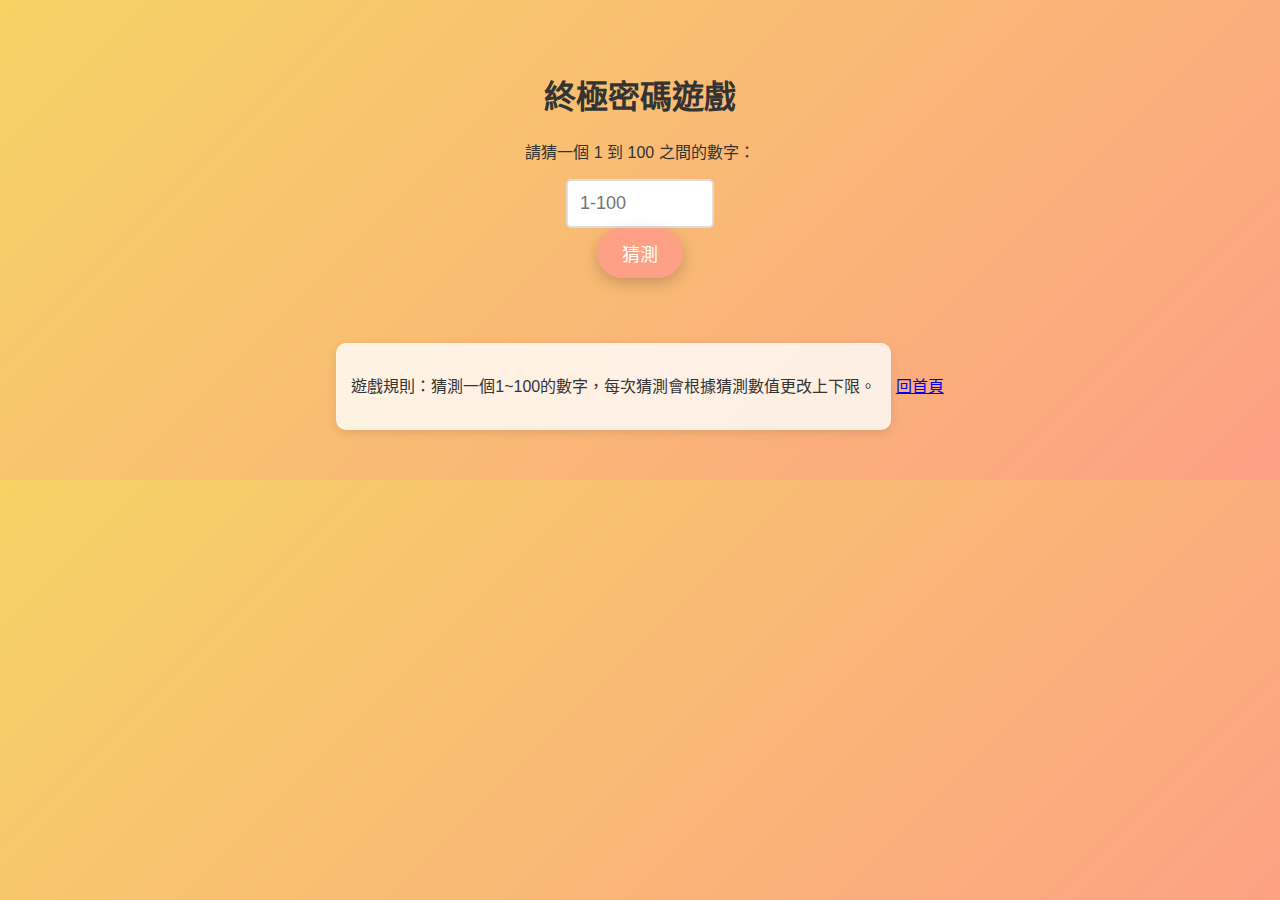
<file: html/boom.html>
<!DOCTYPE html>
<html lang="zh-TW">

<head>
    <meta charset="UTF-8">
    <meta name="viewport" content="width=device-width, initial-scale=1.0">
    <title>終極密碼遊戲</title>

    <style>
        body {
            font-family: 'Roboto', sans-serif;
            text-align: center;
            padding: 50px;
            margin: 0;
            background: linear-gradient(135deg, #f6d365 0%, #fda085 100%);
            color: #333;
        }

        input[type="number"] {
            padding: 12px;
            font-size: 18px;
            width: 120px;
            border: 2px solid #ddd;
            border-radius: 5px;
            outline: none;
            transition: border-color 0.3s ease;
        }

        input[type="number"]:focus {
            border-color: #fda085;
        }

        button {
            padding: 12px 25px;
            font-size: 18px;
            background: #fda085;
            color: white;
            border: none;
            border-radius: 25px;
            cursor: pointer;
            box-shadow: 0px 5px 15px rgba(0, 0, 0, 0.2);
            transition: all 0.3s ease;
        }

        button:hover {
            background: #f6d365;
            transform: translateY(-3px);
            box-shadow: 0px 7px 20px rgba(0, 0, 0, 0.3);
        }

        .message {
            margin-top: 25px;
            font-size: 20px;
            font-weight: bold;
            color: #444;
        }

        .rules {
            margin-top: 40px;
            font-size: 16px;
            line-height: 1.6;
            color: #333;
            background: rgba(255, 255, 255, 0.8);
            padding: 15px;
            border-radius: 10px;
            display: inline-block;
            box-shadow: 0px 3px 10px rgba(0, 0, 0, 0.1);
        }
    </style>
</head>

<body>

    <h1>終極密碼遊戲</h1>
    <p>請猜一個 1 到 100 之間的數字：</p>

    <input type="number" id="guess" min="1" max="100" placeholder="1-100">
    <br>
    <button onclick="checkGuess()">猜測</button>

    <div id="message" class="message"></div>

    <div class="rules">
        <p>遊戲規則：猜測一個1~100的數字，每次猜測會根據猜測數值更改上下限。</p>
    </div>

    <script>
        // 隨機產生 1 到 100 的數字作為答案
        const secretNumber = Math.floor(Math.random() * 100) + 1;
        let lowerBound = 1;
        let upperBound = 100;

        // 判斷用戶猜測的數字
        function checkGuess() {
            const userGuess = parseInt(document.getElementById('guess').value);
            const messageDiv = document.getElementById('message');

            // 檢查用戶輸入
            if (isNaN(userGuess) || userGuess < 1 || userGuess > 100) {
                messageDiv.textContent = '請輸入 1 到 100 之間的數字。';
                messageDiv.style.color = 'red';
                return;
            }

            // 檢查猜測是否正確
            if (userGuess === secretNumber) {
                alert('恭喜！您猜對了！');
                location.reload(); // 重新載入頁面，開始新一輪遊戲
            } else {
                if (userGuess < secretNumber) {
                    lowerBound = userGuess + 1; // 猜的數字太小，更新下限
                    messageDiv.textContent = `你猜的是：${userGuess}。請猜一個更大的數字！範圍：${lowerBound} 到 ${upperBound}`;
                } else {
                    upperBound = userGuess - 1; // 猜的數字太大，更新上限
                    messageDiv.textContent = `你猜的是：${userGuess}。請猜一個更小的數字！範圍：${lowerBound} 到 ${upperBound}`;
                }
                messageDiv.style.color = 'orange';
            }
        }
    </script>
    <a href="index.html" class="nav-button">回首頁</a>
</body>

</html>
</file>
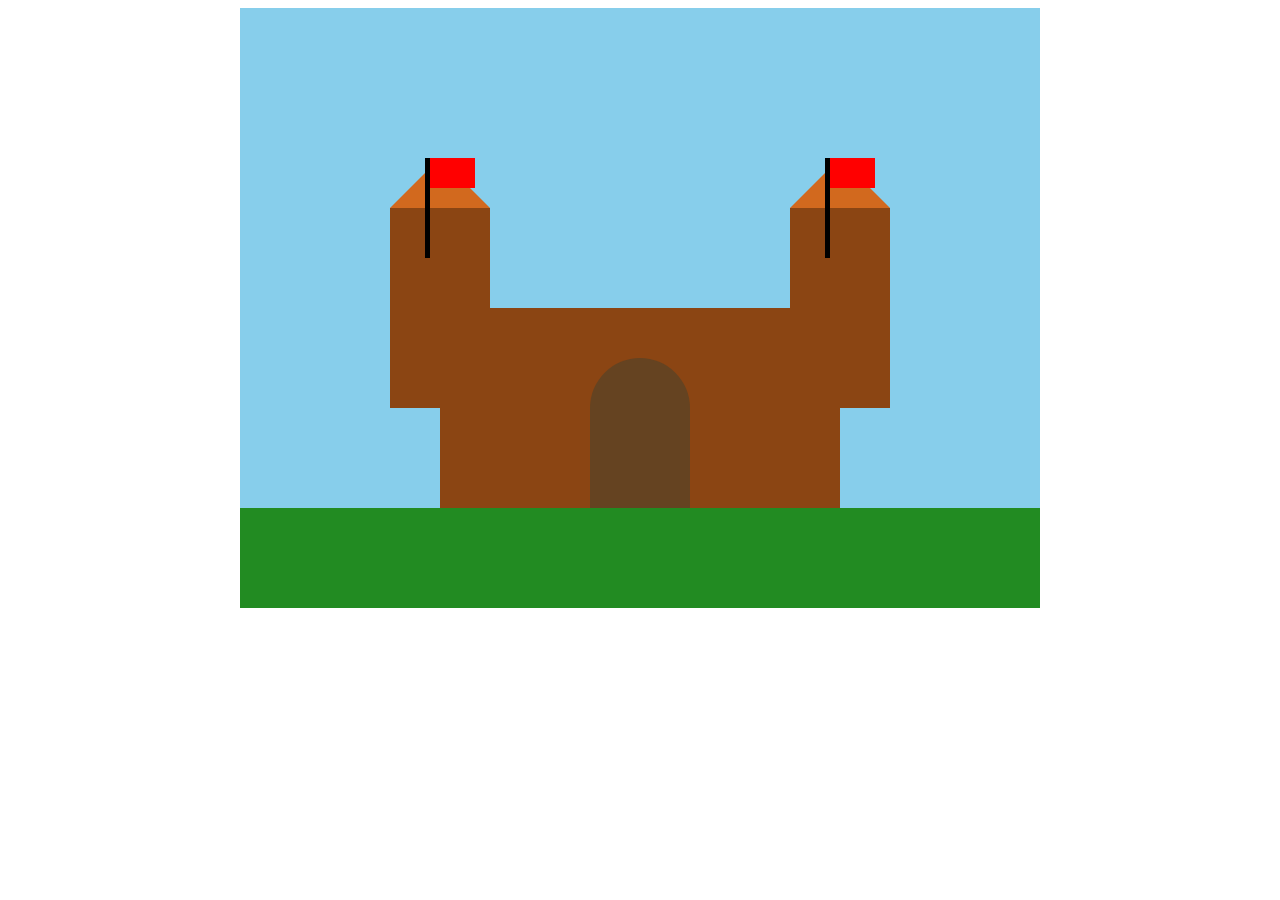
<file: html/draw.html>
<!DOCTYPE html>
<html lang="en">
<head>
    <meta charset="UTF-8">
    <meta name="viewport" content="width=device-width, initial-scale=1.0">
    <title>Castle Drawing</title>
    <style>
        canvas {
            display: block;
            margin: 0 auto;
            background-color: #87CEEB; /* 天空藍色 */
        }
    </style>
</head>
<body>
    <canvas id="castleCanvas" width="800" height="600"></canvas>
    <script>
        const canvas = document.getElementById('castleCanvas');
        const ctx = canvas.getContext('2d');

        // 畫地面
        ctx.fillStyle = "#228B22"; // 綠色草地
        ctx.fillRect(0, 500, 800, 100);

        // 畫城堡牆壁
        ctx.fillStyle = "#8B4513"; // 棕色牆壁
        ctx.fillRect(200, 300, 400, 200);

        // 畫塔樓
        function drawTower(x, y) {
            ctx.fillStyle = "#8B4513";
            ctx.fillRect(x, y, 100, 200);

            // 塔樓頂部
            ctx.fillStyle = "#D2691E"; // 橙色頂部
            ctx.beginPath();
            ctx.moveTo(x, y);
            ctx.lineTo(x + 50, y - 50);
            ctx.lineTo(x + 100, y);
            ctx.closePath();
            ctx.fill();
        }

        drawTower(150, 200);
        drawTower(550, 200);

        // 畫城門
        ctx.fillStyle = "#654321"; // 深棕色城門
        ctx.fillRect(350, 400, 100, 100);
        ctx.beginPath();
        ctx.arc(400, 400, 50, 0, Math.PI, true); // 半圓城門
        ctx.fill();

        // 畫旗幟
        function drawFlag(x, y) {
            ctx.fillStyle = "#FF0000"; // 紅色旗幟
            ctx.fillRect(x, y, 50, 30);
            ctx.fillStyle = "#000000"; // 黑色旗桿
            ctx.fillRect(x, y, 5, 100);
        }

        drawFlag(185, 150);
        drawFlag(585, 150);
    </script>
</body>
</html>
</file>
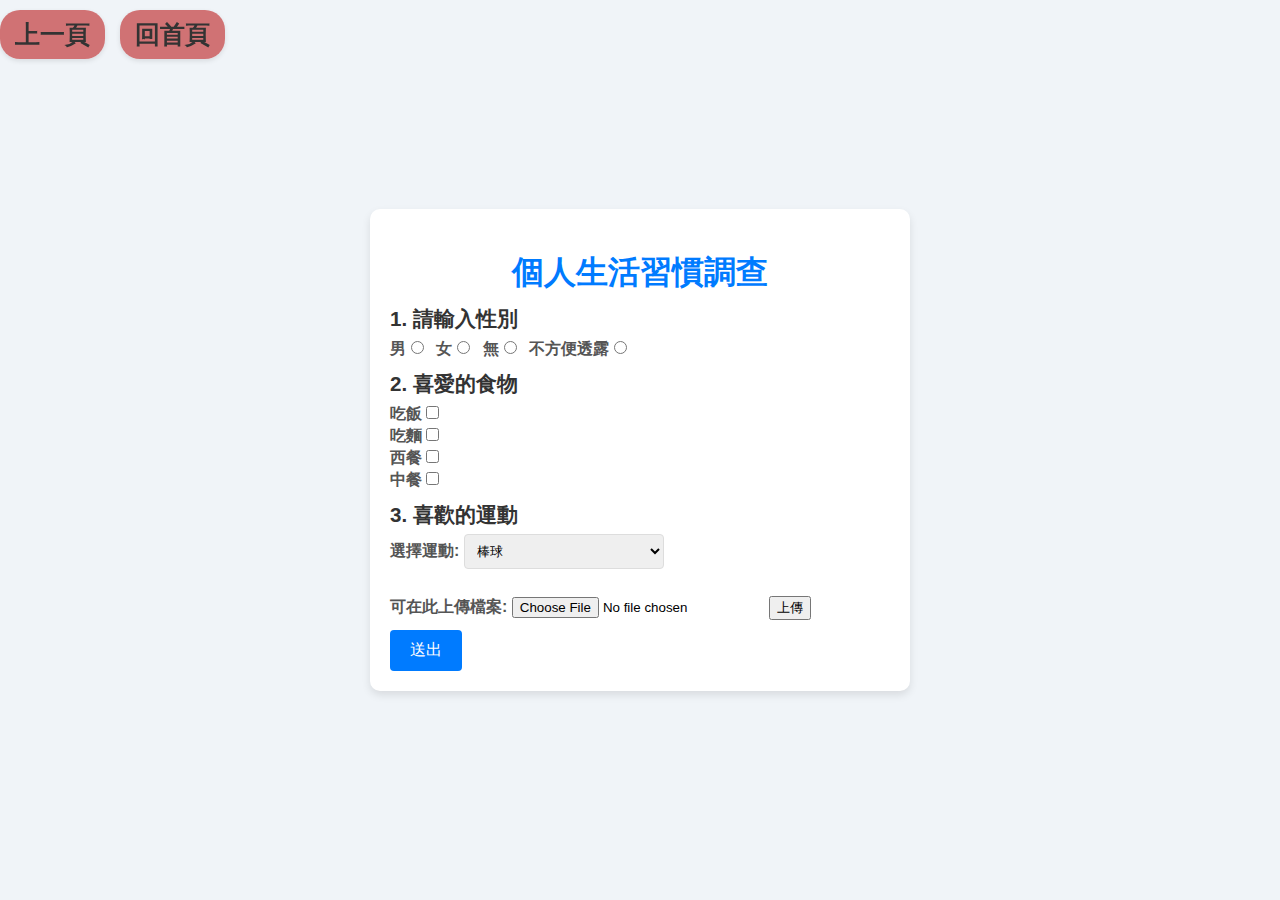
<file: html/form.html>
<!DOCTYPE html>
<html lang="en">
<head>
    <meta charset="UTF-8">
    <meta name="viewport" content="width=device-width, initial-scale=1.0">
    <title>input表單練習</title>
    <link rel="stylesheet" href="css/form.css">
    <script>
        function sayhello(content){
            alert(content);
        }

    </script>
    
</head>
<body>
    <div class="form-section">
        <h1>個人生活習慣調查</h1>
        <span><h3>1. 請輸入性別</h3></span>
        <label>男</label><input type="radio" name="apdt" value="1">
        <label>女</label><input type="radio" name="apdt" value="1">
        <label>無</label><input type="radio" name="apdt" value="1">
        <label>不方便透露</label><input type="radio" name="apdt" value="1"><br>

        <span><h3>2. 喜愛的食物</h3></span>
        <label>吃飯</label><input type="checkbox" name="apdt" value="1"><br>
        <label>吃麵</label><input type="checkbox" name="apdt" value="2"><br>
        <label>西餐</label><input type="checkbox" name="apdt" value="3"><br>
        <label>中餐</label><input type="checkbox" name="apdt" value="4"><br>

        <span><h3>3. 喜歡的運動</h3></span>
        <label for="dropdown">選擇運動:</label>
        <select id="dropdown" name="options">
            <option value="option1">棒球</option>
            <option value="option2">籃球</option>
            <option value="option3">游泳</option>
            <option value="option4">排球</option>
        </select><br><br>

        <form action="/upload" method="post" enctype="multipart/form-data">
            <label for="fileUpload">可在此上傳檔案:</label>
            <input type="file" id="fileUpload" name="file" accept=".jpg, .png, .pdf">
            <input type="submit" value="上傳">
        </form>

        <input type="button" id="but1" value="送出" onclick="sayhello('已送出')">
    </div>
    <div class="nav-links">
        <a href="index.html" class="nav-button">上一頁</a>
        <a href="index.html" class="nav-button">回首頁</a>
    </div>
</body>
</html>
</file>
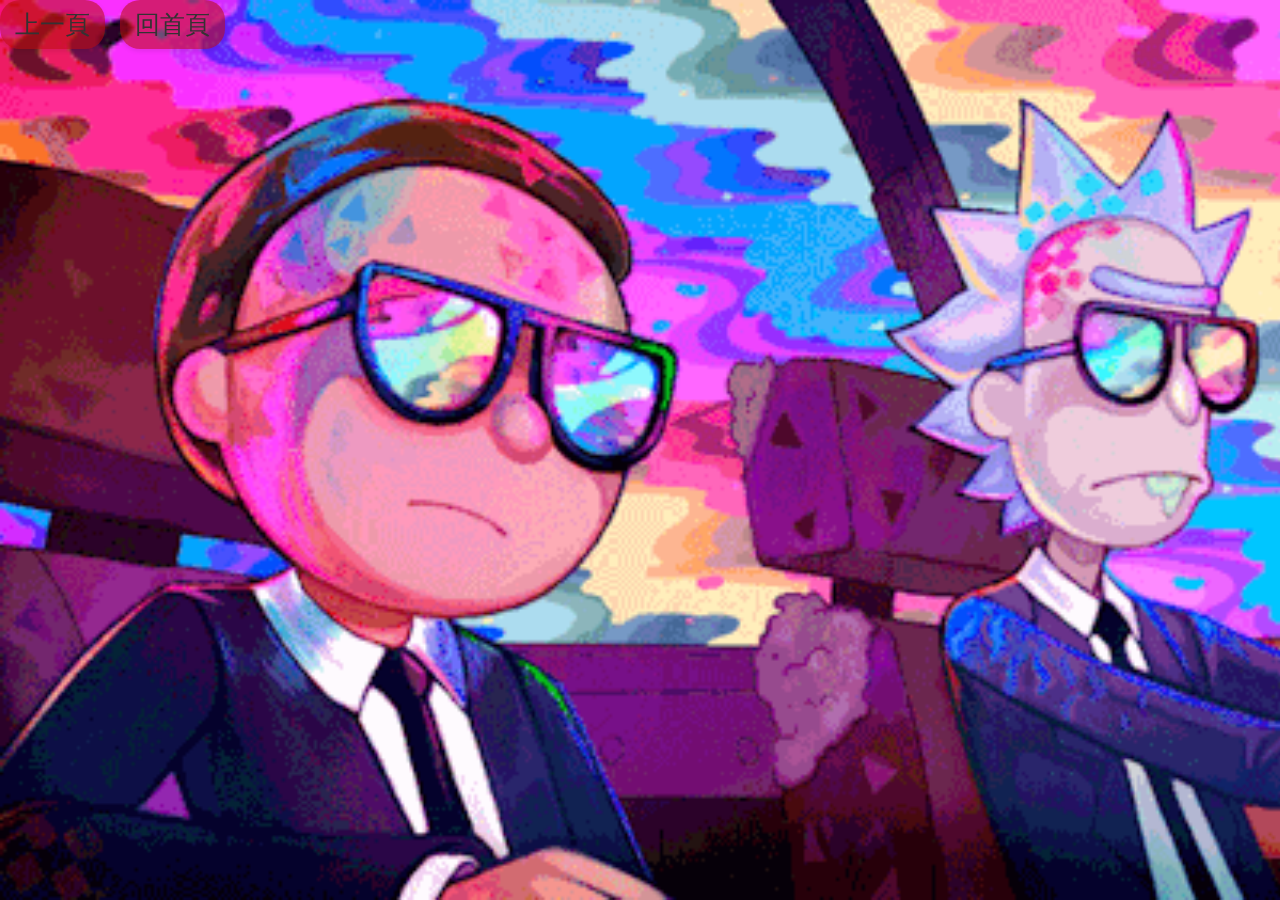
<file: html/ling111.html>
<!DOCTYPE html>
<html lang="en">

<head>
    <meta charset="UTF-8">
    <meta name="viewport" content="width=device-width, initial-scale=1.0">
    <title>0929超連結練習</title>
    <link rel="stylesheet" href="css/last.css">
</head>
<style>
    body {
        font-family: Arial, sans-serif;
        margin: 0;
        padding: 0;
        background-image: url('rick.gif');
        background-size: cover;
        background-repeat: no-repeat;
        background-attachment: fixed;
    }
</style>

<body>
    <div class="nav-links">
        <a href="ling11.html" class="nav-button">上一頁</a>
        <a href="index.html" class="nav-button">回首頁</a>
    </div>
</body>

</html>
</file>
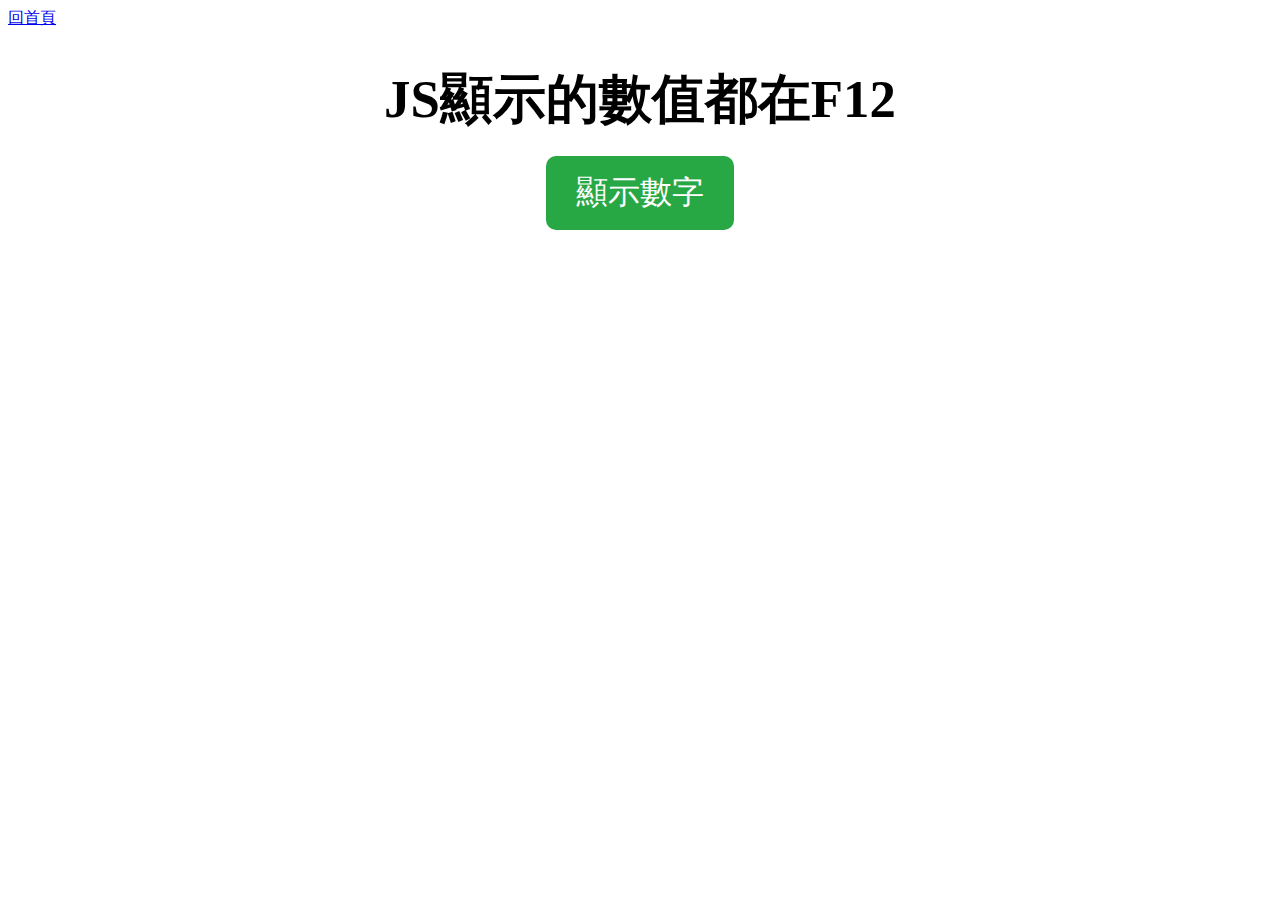
<file: html/sort.html>
<!DOCTYPE html>
<html lang="en">

<head>
    <meta charset="UTF-8">
    <meta name="viewport" content="width=device-width, initial-scale=1.0">
    <title>打散及排序</title>
</head>
<script>
    function sort_f() {
        alert("開始選擇號碼")
        let b = []
        let Max = 0
        for (i = 0; i <= 10; i++) {
            b[i] = Math.floor(Math.random() * 100)
        }
        for (i = 0; i < b.length; i++) {
            if (b[i] > Max) {
                Max = b[i]
            }
        }
        
        console.log("陣列數值為:" + b.toString(b))
        console.log("最大數值為:" + Max)
        b.sort((a, b) => a - b)
        console.log("比較過後為:" + b.toString(b))
    }

</script>
<style>
    /* 頁面標題樣式 */
    header {
        text-align: center;
        padding: 20px;
        background-color: rgba(0, 0, 0, 0.5);
        color: #fff;
    }

    header h1 {
        margin: 0;
        font-size: 2rem;
    }

    /* 中央區域 */
    .center-content {
        text-align: center;
    }

    /* 標題樣式 */
    .main-title {
        font-size: 3.3rem;
        /* 放大標題 */
        margin-bottom: 20px;
        color: #000000;
    }

    /* 主要內容樣式 */
    main .content {
        text-align: center;
        padding: 20px;
        flex: 1;
    }

    /* 顯示數字按鈕 */
    .show-button {
        font-size: 2rem;
        /* 放大按鈕字體 */
        padding: 15px 30px;
        background-color: #28a745;
        color: #fff;
        border: none;
        border-radius: 10px;
        cursor: pointer;
    }

    .show-button:hover {
        background-color: #218838;
    }
</style>

<body>
    <a href="index.html" class="nav-button">回首頁</a>
    <div class="center-content">
        <h1 class="main-title">JS顯示的數值都在F12</h1>
        <button class="show-button" onclick="sort_f()">顯示數字</button>
    </div>
</body>

</html>
</file>
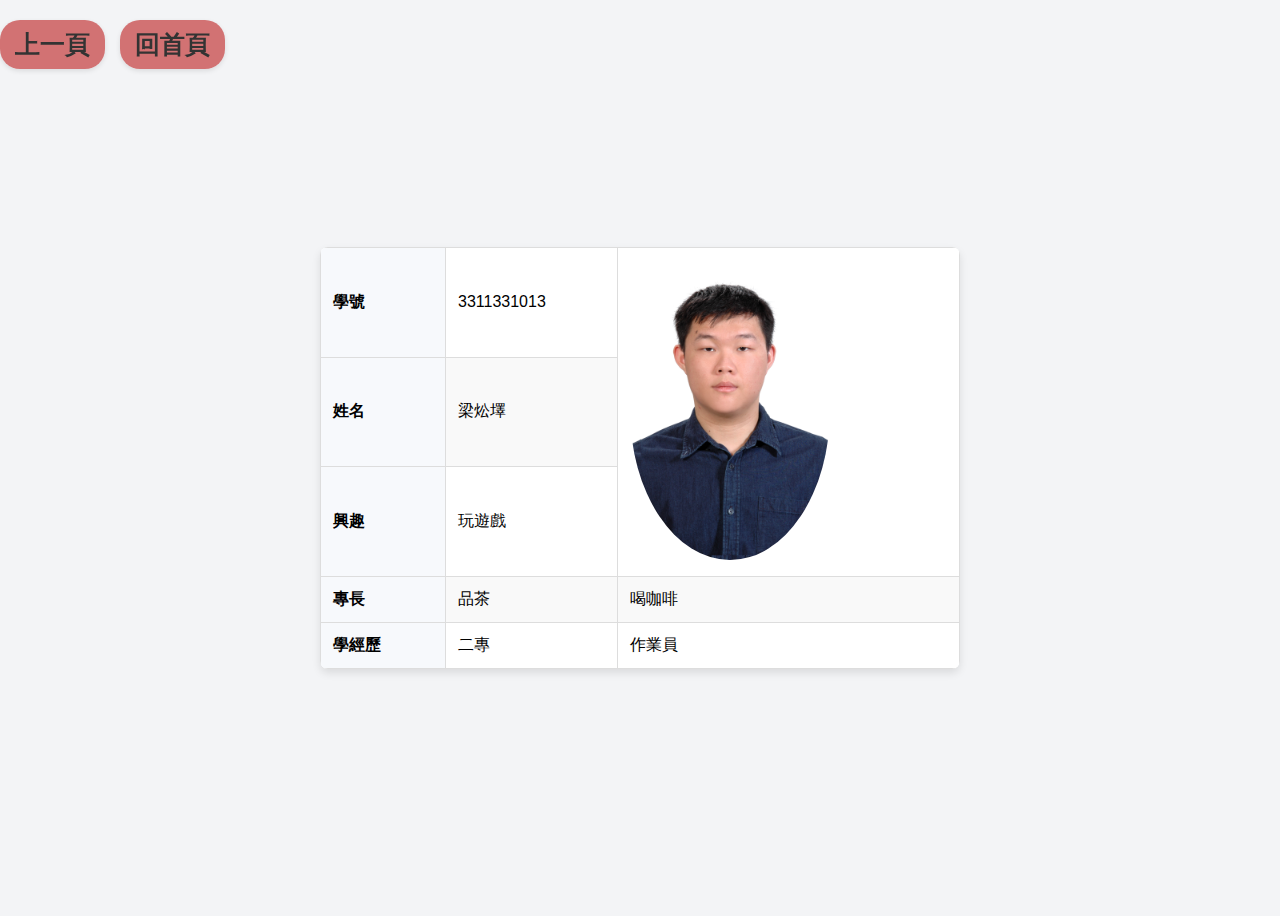
<file: html/table.html>
<!DOCTYPE html>
<html lang="en">
<head>
    <meta charset="UTF-8">
    <meta name="viewport" content="width=device-width, initial-scale=1.0">
    <title>網頁表格製作:個人履歷表</title>
    <link rel="stylesheet" href="css/table.css">
</head>
<body>
    <table>
        <tr>
            <td>學號</td>
            <td>3311331013</td>
            <td colspan="2" rowspan="3">
                <img src="img/929.jpg" alt="個人照片">
            </td>
        </tr>
        <tr>
            <td>姓名</td>
            <td>梁炂墿</td>
        </tr>
        <tr>
            <td>興趣</td>
            <td>玩遊戲</td>
        </tr>
        <tr>
            <td>專長</td>
            <td>品茶</td>
            <td colspan="2">喝咖啡</td>
        </tr>
        <tr>
            <td>學經歷</td>
            <td>二專</td>
            <td colspan="2">作業員</td>
        </tr>
    </table>
    <div class="nav-links">
        <a href="index.html" class="nav-button">上一頁</a>
        <a href="index.html" class="nav-button">回首頁</a>
    </div>
</body>
</html>
</file>
<file: html/css/form.css>
body {
    font-family: Arial, sans-serif;
    display: flex;
    justify-content: center;
    align-items: center;
    flex-direction: column;
    min-height: 100vh;
    background-color: #f0f4f8;
    margin: 0;
}
h1 {
    color: #007bff;
    text-align: center;
    margin-bottom: 10px;
}
h3 {
    color: #333;
    margin: 10px 0 5px;
}
span {
    display: block;
    font-size: 1.1em;
    margin-bottom: 5px;
}
.form-section {
    background: #fff;
    padding: 20px;
    border-radius: 10px;
    box-shadow: 0 4px 8px rgba(0, 0, 0, 0.1);
    width: 80%;
    max-width: 500px;
}
.form-section input[type="radio"],
.form-section input[type="checkbox"] {
    margin-right: 8px;
}
.form-section label {
    font-weight: bold;
    color: #555;
}
select {
    padding: 8px;
    border: 1px solid #ddd;
    border-radius: 4px;
    width: 100%;
    max-width: 200px;
}
#fileUpload {
    margin-top: 10px;
}
#but1 {
    background-color: #007bff;
    color: #fff;
    padding: 10px 20px;
    border: none;
    border-radius: 4px;
    cursor: pointer;
    font-size: 1em;
    margin-top: 10px;
}
#but1:hover {
    background-color: #0056b3;
}
a {
    color: #007bff;
    text-decoration: none;
    font-weight: bold;
    margin-top: 10px;
    display: inline-block;
}
a:hover {
    text-decoration: underline;
}
/* 導航欄容器 */
.nav-links {
    position: fixed;
    /* 固定在頁面上方 */
    top: 0px;
    left: 0px;
    display: flex;
    gap: 15px;
    /* 按鈕之間的間距 */
}

/* 返回按鈕樣式 */
.nav-button {
    background-color: rgba(184, 13, 13, 0.562);
    /* 半透明白色背景 */
    padding: 8px 15px;
    border-radius: 20px;
    text-decoration: none;
    color: #333;
    font-size: 25px;
    transition: all 0.3s ease;
    box-shadow: 0 2px 5px rgba(0, 0, 0, 0.1);
}

/* 滑鼠懸停效果 */
.nav-button:hover {
    background-color: #1c1c1c;
    color: rgb(255, 0, 0);
    transform: translateY(-2px);
    box-shadow: 0 4px 8px rgba(0, 0, 0, 0.6);
}
</file>
<file: html/css/last.css>
/* 導航欄容器 */
.nav-links {
    position: fixed;
    /* 固定在頁面上方 */
    top: 0px;
    left: 0px;
    display: flex;
    gap: 15px;
    /* 按鈕之間的間距 */
}

/* 返回按鈕樣式 */
.nav-button {
    background-color: rgba(184, 13, 13, 0.562);
    /* 半透明白色背景 */
    padding: 8px 15px;
    border-radius: 20px;
    text-decoration: none;
    color: #333;
    font-size: 25px;
    transition: all 0.3s ease;
    box-shadow: 0 2px 5px rgba(0, 0, 0, 0.1);
}

/* 滑鼠懸停效果 */
.nav-button:hover {
    background-color: #1c1c1c;
    color: rgb(255, 0, 0);
    transform: translateY(-2px);
    box-shadow: 0 4px 8px rgba(0, 0, 0, 0.6);
}
.dropdown-container {
    display: flex;
    justify-content: center;
    margin: 20px 0;
}
</file>
<file: html/css/table.css>
body {
    font-family: Arial, sans-serif;
    background-color: #f3f4f6;
    display: flex;
    justify-content: center;
    align-items: center;
    min-height: 100vh;
}
table {
    width: 640px;
    border-collapse: collapse;
    background-color: #fff;
    box-shadow: 0px 4px 8px rgba(0, 0, 0, 0.1);
    border-radius: 8px;
    overflow: hidden;
}
td {
    padding: 12px;
    border: 1px solid #ddd;
}
td:first-child {
    background-color: #f7f9fc;
    font-weight: bold;
    width: 100px;
}
tr:nth-child(even) {
    background-color: #f9f9f9;
}
img {
    width: 200px;
    height: auto;
    border-radius: 50%;
}
a {
    display: inline-block;
    margin-top: 20px;
    color: #007bff;
    text-decoration: none;
    font-weight: bold;
}
a:hover {
    text-decoration: underline;
}
/* 導航欄容器 */
.nav-links {
    position: fixed;
    /* 固定在頁面上方 */
    top: 0px;
    left: 0px;
    display: flex;
    gap: 15px;
    /* 按鈕之間的間距 */
}

/* 返回按鈕樣式 */
.nav-button {
    background-color: rgba(184, 13, 13, 0.562);
    /* 半透明白色背景 */
    padding: 8px 15px;
    border-radius: 20px;
    text-decoration: none;
    color: #333;
    font-size: 25px;
    transition: all 0.3s ease;
    box-shadow: 0 2px 5px rgba(0, 0, 0, 0.1);
}

/* 滑鼠懸停效果 */
.nav-button:hover {
    background-color: #1c1c1c;
    color: rgb(255, 0, 0);
    transform: translateY(-2px);
    box-shadow: 0 4px 8px rgba(0, 0, 0, 0.6);
}
</file>
